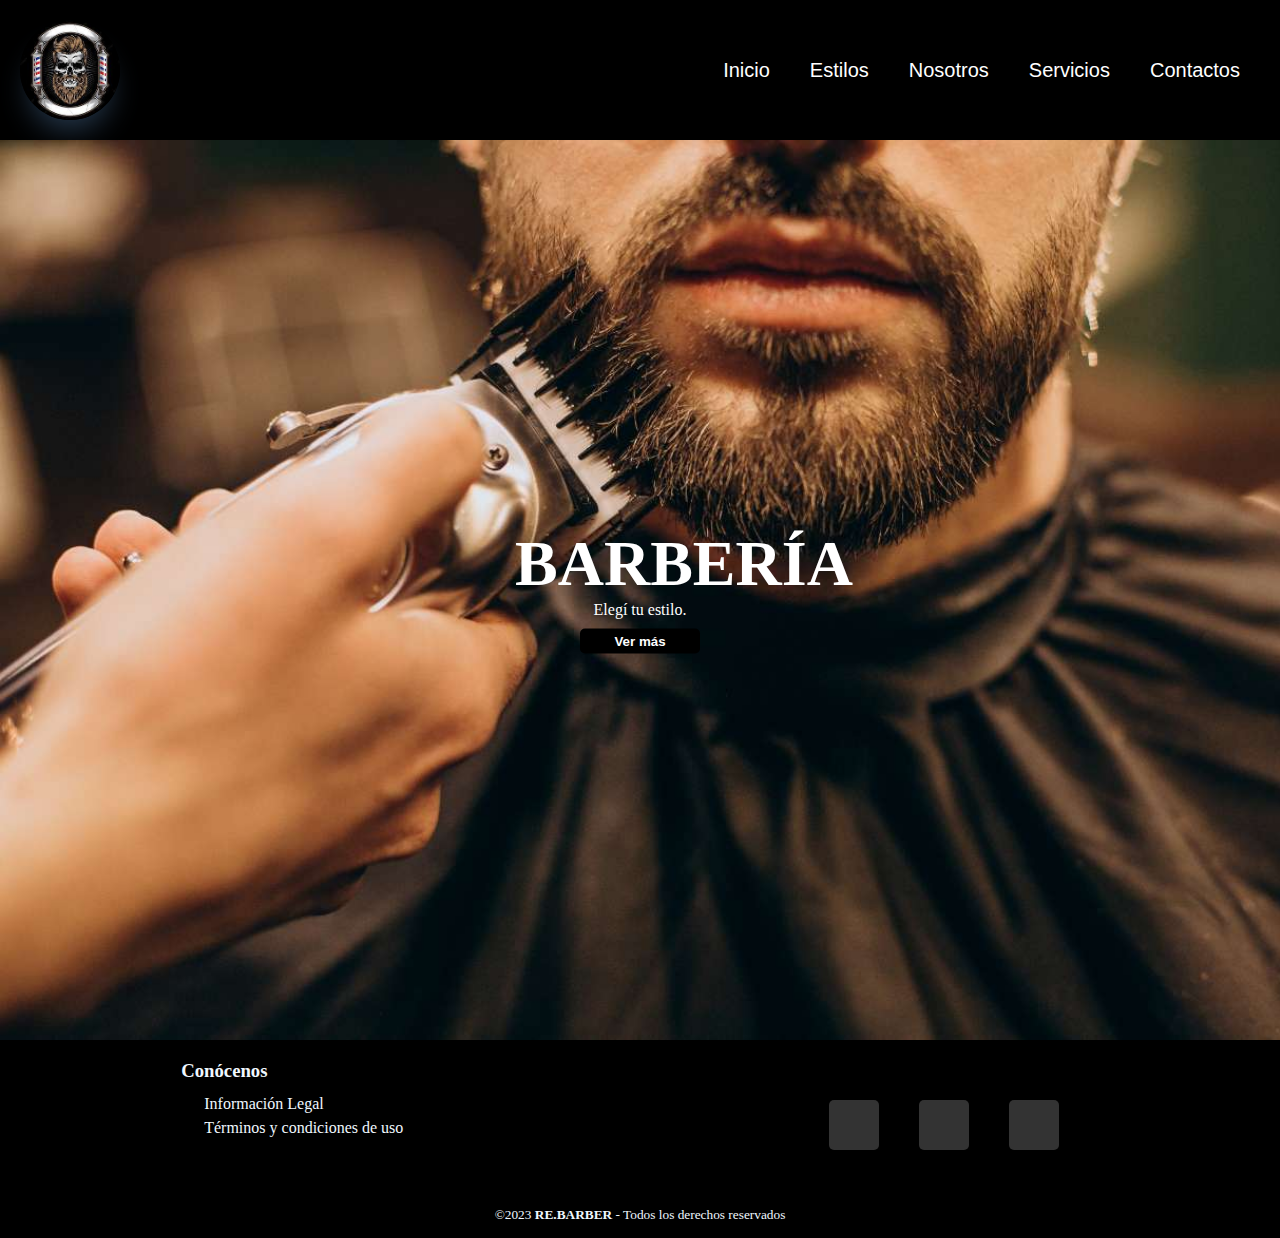
<file: index.html>
<!DOCTYPE html>
<html lang="en">
<head>
    <meta charset="UTF-8">
    <meta http-equiv="X-UA-Compatible" content="IE=edge">
    <meta name="viewport" content="width=device-width, initial-scale=1.0">
    <meta name="description" content="Barberia Style">
    <meta name="keywords" content="cortes, barberia, diseño">
    <title>RE.BARBER</title>
    <link rel="shortcut icon" href="./assets/img/favicon.svg" type="image/x-icon">
    <link rel="stylesheet" href="https://cdnjs.cloudflare.com/ajax/libs/font-awesome/6.2.1/css/all.min.css" integrity="sha512-MV7K8+y+gLIBoVD59lQIYicR65iaqukzvf/nwasF0nqhPay5w/9lJmVM2hMDcnK1OnMGCdVK+iQrJ7lzPJQd1w==" crossorigin="anonymous" referrerpolicy="no-referrer" />
    <link href="https://cdn.jsdelivr.net/npm/bootstrap@5.3.0-alpha1/dist/css/bootstrap.min.css" rel="stylesheet" integrity="sha384-GLhlTQ8iRABdZLl6O3oVMWSktQOp6b7In1Zl3/Jr59b6EGGoI1aFkw7cmDA6j6gD" crossorigin="anonymous">
    <link rel="stylesheet" href="./assets/css/style.css">
</head>
<body>
    <nav class="navegador">
        <img src="/assets/img/logo.jpg" alt="">
        <i class="fa-solid fa-bars"></i>
        
        <ul>    
            <li><a href="./index.html">Inicio</a></li>
            <li><a href="./pages/estilos.html">Estilos</a></li>  
            <li><a href="./pages/nosotros.html">Nosotros</a></li>
            <li><a href="./pages/servicios.html">Servicios</a></li>
            <li><a href="./pages/contactos.html">Contactos</a></li>
        </ul>

    </nav>
    <header class="headerIndex">
        
        <div>
            <h1>BARBERÍA</h1> 
            <p>Elegí tu estilo.</p>
            <button> <a href="./pages/estilos.html">Ver más</a> </button>

        </div>

       
        
    </header>

    <footer >
        <div class="piePagina">
            <div>
                <h3>Conócenos</h3>
                <ul>
                    <li>Información Legal</li>
                    <li>Términos y condiciones de uso</li>
                </ul>
            </div>
            <div class="redesContainer">
                <ul>
                    <li class="facebook"> <a href="https://es-la.facebook.com/" target="_blank"><i class="fab fa-facebook-f" style="color: white;"></i></a> </li>
                    <li class="instagram"> <a href="https://www.instagram.com/" target="_blank"><i class="fab fa-instagram" style="color: white;"></i></a> </li>
                    <li class="twitter"> <a href="https://twitter.com/"  target="_blank"><i class="fab fa-twitter " style="color: white;"></i></a> </li>
                </ul>
            </div>
        </div>
        <div class=derechoReservado>
            <small>&copy;2023 <b>RE.BARBER</b> - Todos los derechos reservados</small>
        </div>
    </footer>
</body>
</html>
</file>
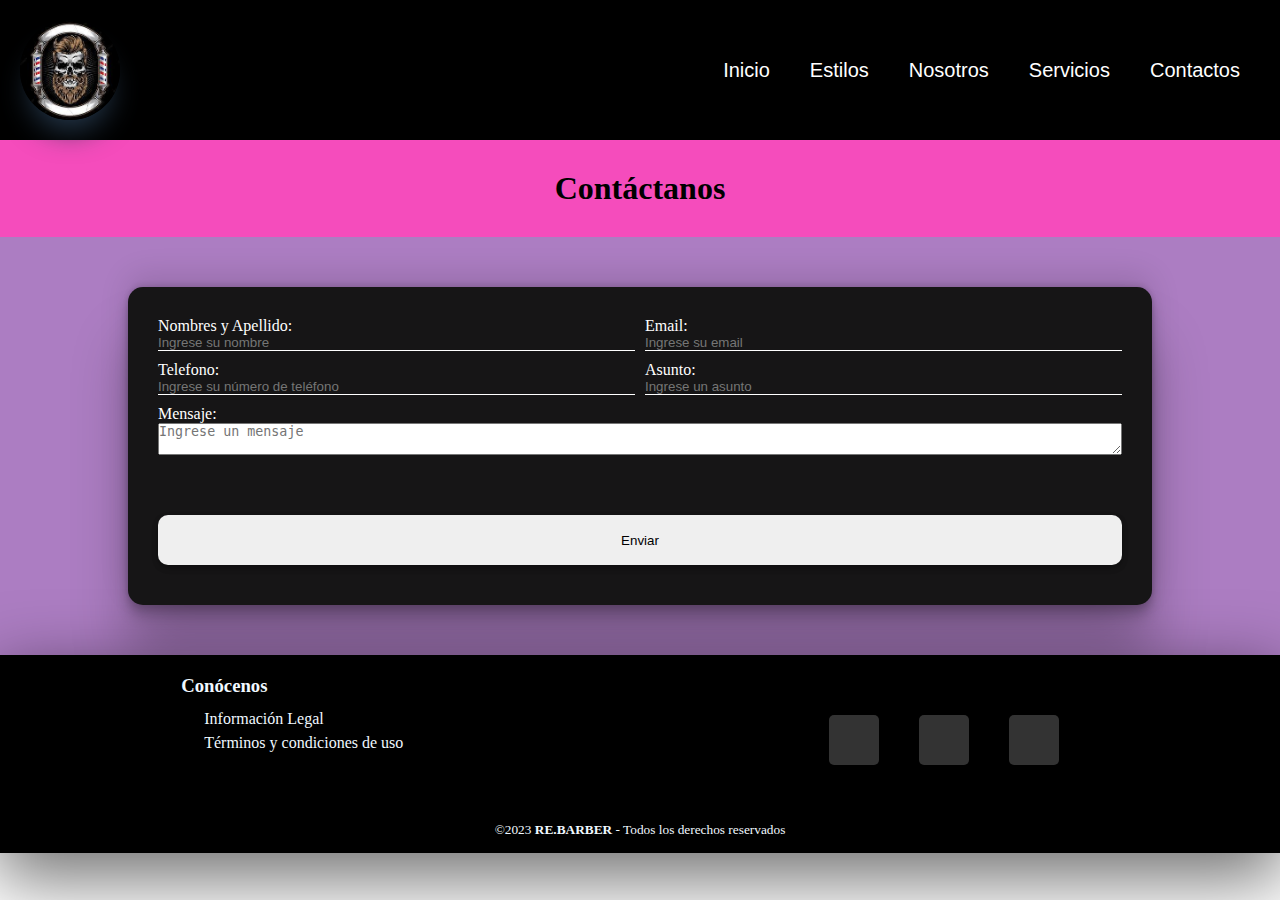
<file: pages/contactos.html>
<!DOCTYPE html>
<html lang="en">
<head>
    <meta charset="UTF-8">
    <meta http-equiv="X-UA-Compatible" content="IE=edge">
    <meta name="viewport" content="width=device-width, initial-scale=1.0">
    <title>RE.BARBER</title>
    <link rel="stylesheet" href="https://cdnjs.cloudflare.com/ajax/libs/font-awesome/6.2.1/css/all.min.css" integrity="sha512-MV7K8+y+gLIBoVD59lQIYicR65iaqukzvf/nwasF0nqhPay5w/9lJmVM2hMDcnK1OnMGCdVK+iQrJ7lzPJQd1w==" crossorigin="anonymous" referrerpolicy="no-referrer" />
    <link rel="stylesheet" href="../assets/css/style.css">
    <link href="https://cdn.jsdelivr.net/npm/bootstrap@5.3.0-alpha1/dist/css/bootstrap.min.css" rel="stylesheet" integrity="sha384-GLhlTQ8iRABdZLl6O3oVMWSktQOp6b7In1Zl3/Jr59b6EGGoI1aFkw7cmDA6j6gD" crossorigin="anonymous">
</head>
<body>
    <nav class="navegador">
        <img src="../assets/img/logo.jpg" alt="logo">
        <i class="fa-solid fa-bars"></i>
        
        <ul>    
            <li><a href="../index.html">Inicio</a></li>
            <li><a href="./estilos.html">Estilos</a></li>
            <li><a href="./nosotros.html">Nosotros</a></li>
            <li><a href="./servicios.html">Servicios</a></li>
            <li><a href="./contactos.html">Contactos</a></li>
        </ul>

    </nav>
    <header class="titulo">
        <h1>Contáctanos</h1>
    </header>
    <main>
        <form  action="https://formsubmit.co/escobarc697@gmail.com" method="POST">
             
            <div class="contacto">   

                <label>
                    Nombres y Apellido:
                    <input type="text" name="nombre" placeholder="Ingrese su nombre"  required>
                </label>
                

                <label>
                    Email:
                    <input type="email" name="mail" placeholder="Ingrese su email" required>
                </label>

                <label> 
                    Telefono:
                    <input type="tel" name="tel" placeholder="Ingrese su número de teléfono" required>
                </label>

                <label>
                    Asunto:
                    <input type="text" name="asunto" placeholder="Ingrese un asunto" required>
                </label>
                

                <label>
                    Mensaje:
                    <textarea name="mensaje" placeholder="Ingrese un mensaje" ></textarea>    
                </label>
                
                
    
                <input class="bton" type="submit" value="Enviar">

            </div>
        </form>

    </main>
    <aside>


    </aside>
    <footer >
        
        <div class="piePagina">
            <div>
                <h3>Conócenos</h3>
                <ul>
                    <li>Información Legal</li>
                    <li>Términos y condiciones de uso</li>
                </ul>
            
            </div>
            <div class="redesContainer">
                <ul>
                    <li class="facebook"> <a href="https://es-la.facebook.com/" target="_blank"><i class="fab fa-facebook-f" style="color: white;"></i></a> </li>
                    <li class="instagram"> <a href="https://www.instagram.com/" target="_blank"><i class="fab fa-instagram" style="color: white;"></i></a> </li>
                    <li class="twitter"> <a href="https://twitter.com/"  target="_blank"><i class="fab fa-twitter " style="color: white;"></i></a> </li>
                </ul>
            </div>
        </div>
        <div class=derechoReservado>
            <small>&copy;2023 <b>RE.BARBER</b> - Todos los derechos reservados</small>
        </div>
    </footer> 
</body>
</html>
</file>
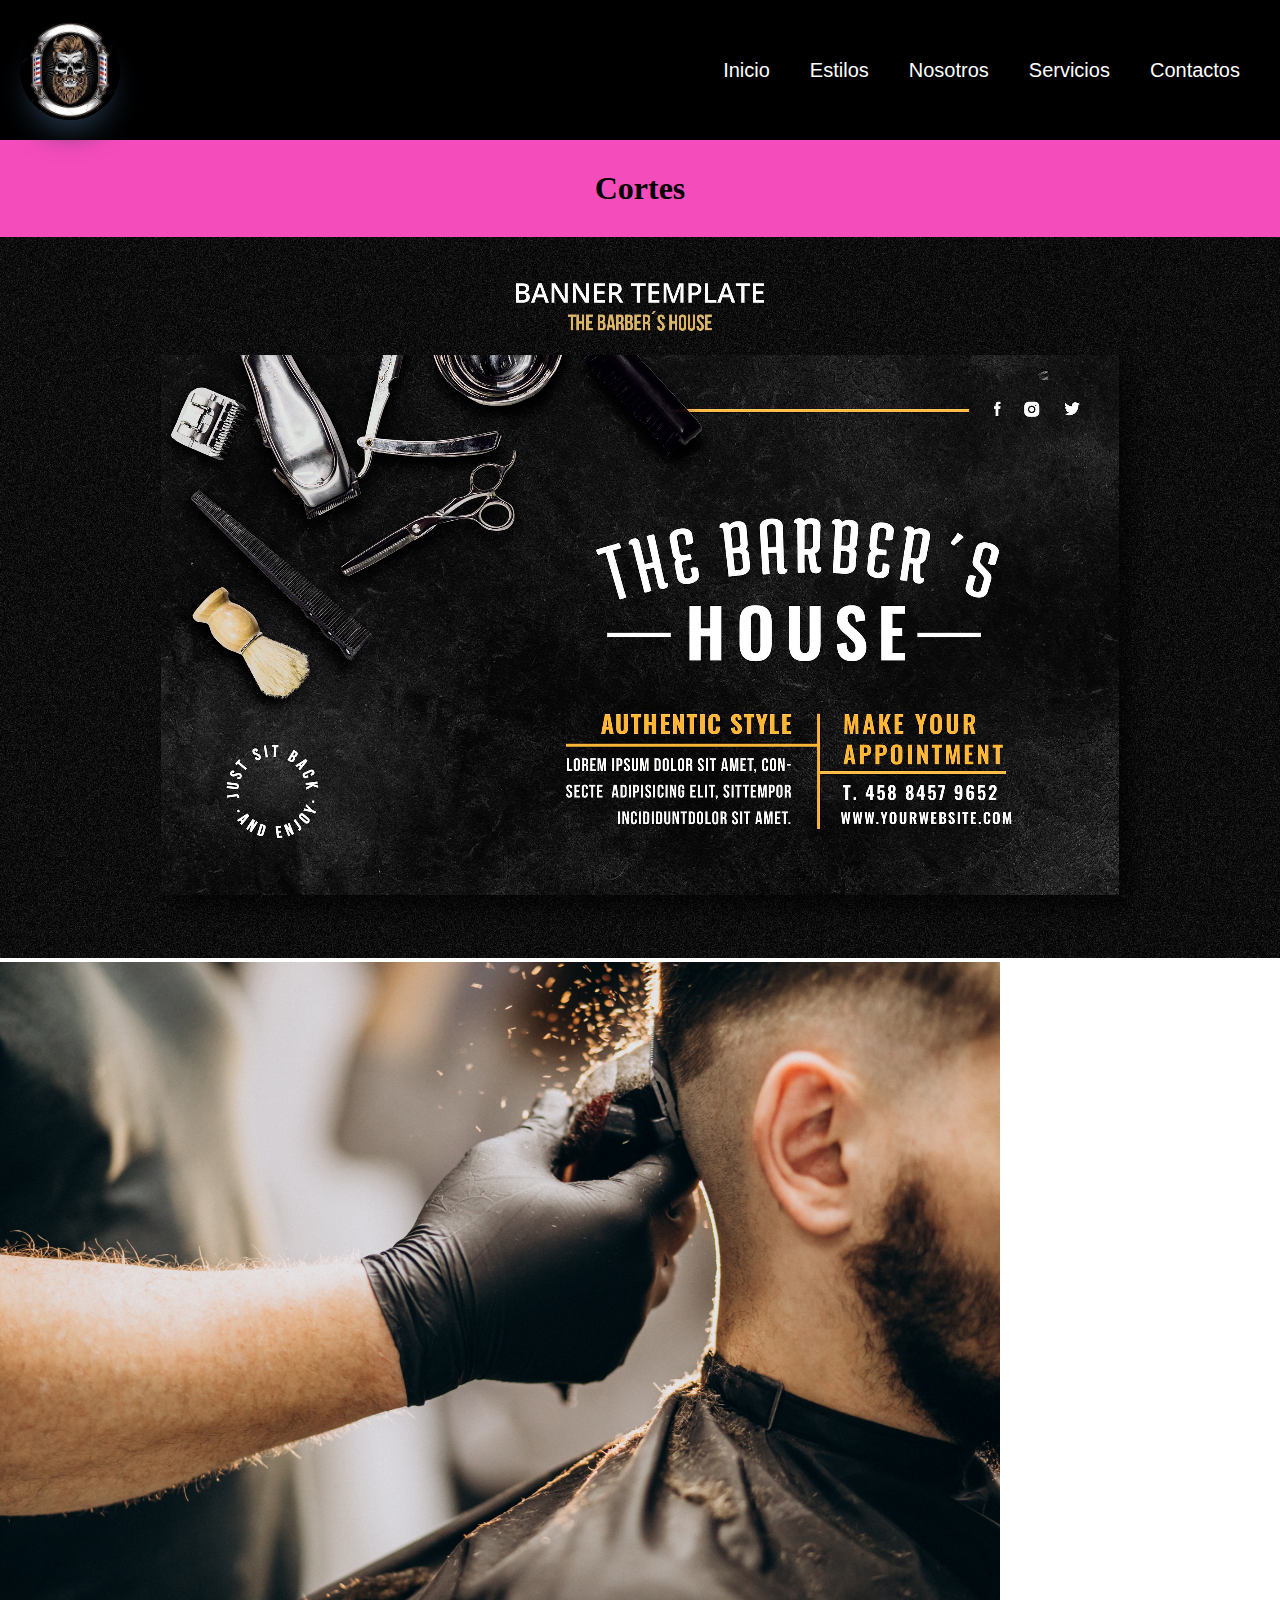
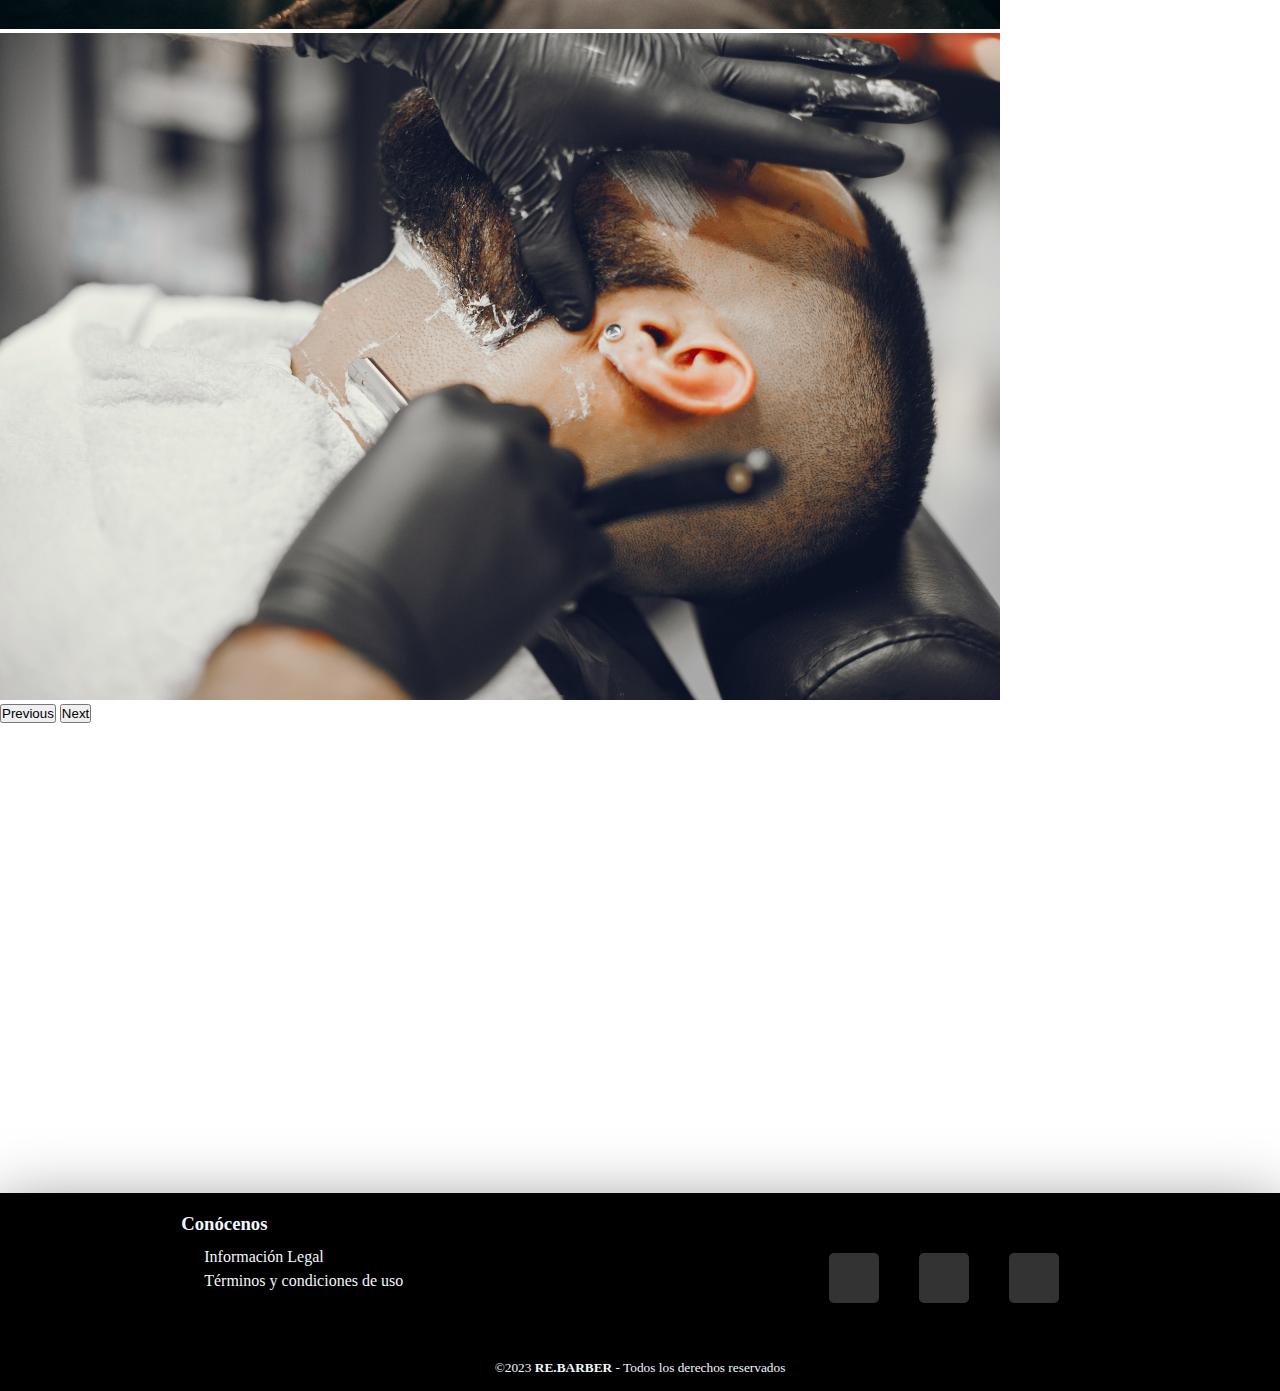
<file: pages/estilos.html>
<!DOCTYPE html>
<html lang="en">
<head>
    <meta charset="UTF-8">
    <meta http-equiv="X-UA-Compatible" content="IE=edge">
    <meta name="viewport" content="width=device-width, initial-scale=1.0">
    <meta name="description" content="Cortes a tu estilogi">
    <title>RE.BARBER</title>
    <link rel="stylesheet" href="https://cdnjs.cloudflare.com/ajax/libs/font-awesome/6.2.1/css/all.min.css" integrity="sha512-MV7K8+y+gLIBoVD59lQIYicR65iaqukzvf/nwasF0nqhPay5w/9lJmVM2hMDcnK1OnMGCdVK+iQrJ7lzPJQd1w==" crossorigin="anonymous" referrerpolicy="no-referrer" />
    <link href="https://unpkg.com/aos@2.3.1/dist/aos.css" rel="stylesheet">
    <link rel="stylesheet" href="../assets/css/style.css">
    <link href="https://cdn.jsdelivr.net/npm/bootstrap@5.3.0-alpha1/dist/css/bootstrap.min.css" rel="stylesheet" integrity="sha384-GLhlTQ8iRABdZLl6O3oVMWSktQOp6b7In1Zl3/Jr59b6EGGoI1aFkw7cmDA6j6gD" crossorigin="anonymous">
</head>
<body>
    <nav class="navegador">
        <img src="../assets/img/logo.jpg" alt="logo">
        <i class="fa-solid fa-bars"></i>
        <ul>    
            <li><a href="../index.html">Inicio</a></li>
            <li><a href="./estilos.html">Estilos</a></li>
            <li><a href="./nosotros.html">Nosotros</a></li>
            <li><a href="./servicios.html">Servicios</a></li>
            <li><a href="./contactos.html">Contactos</a></li>
        </ul>
    </nav>
    <header class="titulo">
        <h1>Cortes</h1>
    </header>
    <main>
        <div id="carouselExample" class="carousel slide">
            <div class="carousel-inner">
              <div class="carousel-item active">
                <img src="../assets/img/carrusel-1.jpg" class="d-block w-100" alt="carrusel-1">
              </div>
              <div class="carousel-item">
                <img src="../assets/img/carrusel-2.jpg" class="d-block w-100" alt="carrusel-2">
              </div>
              <div class="carousel-item">
                <img src="../assets/img/carrusel-3.jpg" class="d-block w-100" alt="carrusel-3">
              </div>
            </div>
            <button class="carousel-control-prev" type="button" data-bs-target="#carouselExample" data-bs-slide="prev">
              <span class="carousel-control-prev-icon" aria-hidden="true"></span>
              <span class="visually-hidden">Previous</span>
            </button>
            <button class="carousel-control-next" type="button" data-bs-target="#carouselExample" data-bs-slide="next">
              <span class="carousel-control-next-icon" aria-hidden="true"></span>
              <span class="visually-hidden">Next</span>
            </button>
        </div>
        <div class="product">
            <div data-aos="fade-right" data-aos-duration="1000">
                <div class="contenedor">
                    <h3>Americano</h3>
                    <img  src="../assets/img/americano.jpg" alt="Remeras">
                    <p>Lorem ipsum dolor sit amet consectetur adipisicing elit. Quidem, totam.</p>
                    <button class="bton">Ver más</a> </button>
                </div>
            </div>
            <div data-aos="fade-right" data-aos-duration="1000">
                <div class="contenedor">
                    <h3>Bajo</h3>
                    <img class="pant" src="../assets/img/bajo.jpg" alt="Pantalones">
                    <p>Lorem ipsum dolor sit amet consectetur adipisicing elit. Quia, quasi!</p>
                    <button class="bton">Ver más</a> </button>
                </div>
            </div>
            <div data-aos="fade-right" data-aos-duration="1000">
                <div class="contenedor">
                    <h3>Dibujo</h3>
                    <img class="camp"  src="../assets/img/dibujo.jpg" alt="Camperas">
                    <p>Lorem ipsum dolor sit amet consectetur adipisicing elit. </p>
                    <button class="bton">Ver más</button>
                </div>
            </div>
            <div data-aos="fade-right" data-aos-duration="1000">
                <div class="contenedor">
                    <h3>color</h3>
                    <img  src="../assets/img/color.jpg" alt="zapatillas">
                    <p>Lorem ipsum dolor sit amet consectetur adipisicing elit. Quia, quasi!</p>
                    <button class="bton">Ver más</button>
                </div>
            </div>
        </div>
    </main>
    <aside>


    </aside>
    <footer >
        <div class="piePagina">
            <div>
                <h3>Conócenos</h3>
                <ul>
                    <li>Información Legal</li>
                    <li>Términos y condiciones de uso</li>
                </ul>
            </div>
            <div class="redesContainer">
                <ul>
                    <li class="facebook"> <a href="https://es-la.facebook.com/" target="_blank"><i class="fab fa-facebook-f" style="color: white;"></i></a> </li>
                    <li class="instagram"> <a href="https://www.instagram.com/" target="_blank"><i class="fab fa-instagram" style="color: white;"></i></a> </li>
                    <li class="twitter"> <a href="https://twitter.com/"  target="_blank"><i class="fab fa-twitter " style="color: white;"></i></a> </li>
                </ul>

            </div>
        </div>
        <div class=derechoReservado>
            <small>&copy;2023 <b>RE.BARBER</b> - Todos los derechos reservados</small>
        </div>
    </footer>
    <script src="https://unpkg.com/aos@2.3.1/dist/aos.js"></script>
    <script>
        AOS.init();
      </script>
      <script src="https://cdn.jsdelivr.net/npm/bootstrap@5.3.0-alpha1/dist/js/bootstrap.bundle.min.js" integrity="sha384-w76AqPfDkMBDXo30jS1Sgez6pr3x5MlQ1ZAGC+nuZB+EYdgRZgiwxhTBTkF7CXvN" crossorigin="anonymous"></script>
</body>
</html>
</file>
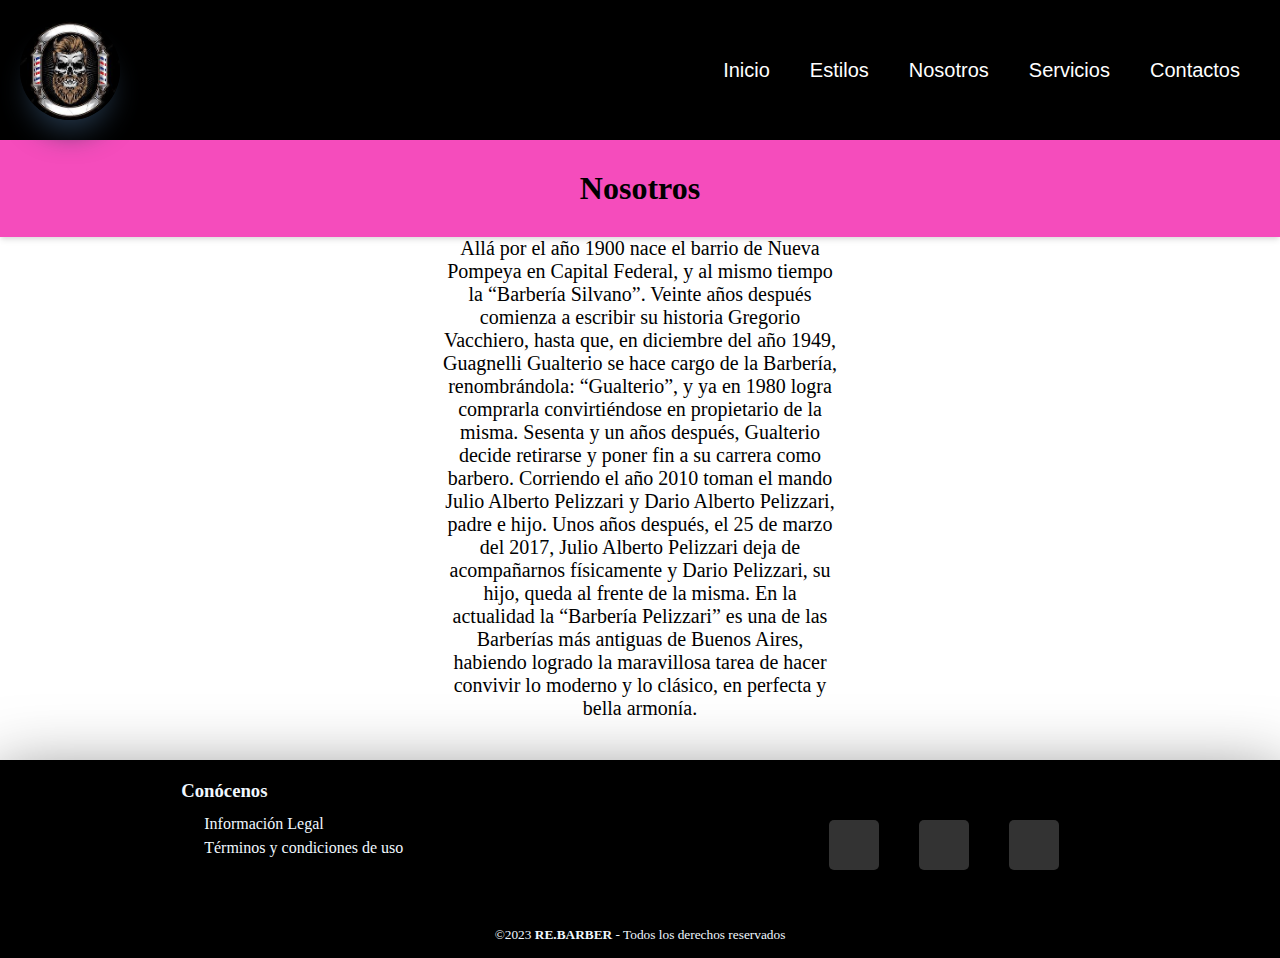
<file: pages/nosotros.html>
<!DOCTYPE html>
<html lang="en">
<head>
    <meta charset="UTF-8">
    <meta http-equiv="X-UA-Compatible" content="IE=edge">
    <meta name="viewport" content="width=device-width, initial-scale=1.0">
    <title>RE.BARBER</title>
    <link rel="stylesheet" href="https://cdnjs.cloudflare.com/ajax/libs/font-awesome/6.2.1/css/all.min.css" integrity="sha512-MV7K8+y+gLIBoVD59lQIYicR65iaqukzvf/nwasF0nqhPay5w/9lJmVM2hMDcnK1OnMGCdVK+iQrJ7lzPJQd1w==" crossorigin="anonymous" referrerpolicy="no-referrer" />
    <link rel="stylesheet" href="../assets/css/style.css">
    <link href="https://cdn.jsdelivr.net/npm/bootstrap@5.3.0-alpha1/dist/css/bootstrap.min.css" rel="stylesheet" integrity="sha384-GLhlTQ8iRABdZLl6O3oVMWSktQOp6b7In1Zl3/Jr59b6EGGoI1aFkw7cmDA6j6gD" crossorigin="anonymous">
</head>
<body>
    <nav class="navegador">
        <img src="../assets/img/logo.jpg" alt="logo">
        <i class="fa-solid fa-bars"></i>
        <ul>    
            <li><a href="../index.html">Inicio</a></li>
            <li><a href="./estilos.html">Estilos</a></li>
            <li><a href="./nosotros.html">Nosotros</a></li>
            <li><a href="./servicios.html">Servicios</a></li>
            <li><a href="./contactos.html">Contactos</a></li>
        </ul>
    </nav>
    <header>
        <h1 class="titulo">Nosotros</h1>
    </header>
    <main class="nosotros">
        <p class="parrafo">Allá por el año 1900 nace el barrio de Nueva Pompeya en Capital Federal, y al mismo tiempo la “Barbería Silvano”. Veinte años después comienza a escribir su historia Gregorio Vacchiero, hasta que, en diciembre del año 1949, Guagnelli Gualterio se hace cargo de la Barbería, renombrándola: “Gualterio”, y ya en 1980 logra comprarla convirtiéndose en propietario de la misma. Sesenta y un años después, Gualterio decide retirarse y poner fin a su carrera como barbero. Corriendo el año 2010 toman el mando Julio Alberto Pelizzari y Dario Alberto Pelizzari, padre e hijo. Unos años después, el 25 de marzo del 2017, Julio Alberto Pelizzari deja de acompañarnos físicamente y Dario Pelizzari, su hijo, queda al frente de la misma. En la actualidad la “Barbería Pelizzari” es una de las Barberías más antiguas de Buenos Aires, habiendo logrado la maravillosa tarea de hacer convivir lo moderno y lo clásico, en perfecta y bella armonía.
        </p>
    </main>
    <footer >
        <div class="piePagina">
            <div>
                <h3>Conócenos</h3>
                <ul>
                    <li>Información Legal</li>
                    <li>Términos y condiciones de uso</li>
                </ul>
            </div>
            <div class="redesContainer">
                <ul>
                    <li class="facebook"> <a href="https://es-la.facebook.com/" target="_blank"><i class="fab fa-facebook-f" style="color: white;"></i></a> </li>
                    <li class="instagram"> <a href="https://www.instagram.com/" target="_blank"><i class="fab fa-instagram" style="color: white;"></i></a> </li>
                    <li class="twitter"> <a href="https://twitter.com/"  target="_blank"><i class="fab fa-twitter " style="color: white;"></i></a> </li>
                </ul>
            </div>
        </div>
        <div class=derechoReservado>
            <small>&copy;2023 <b>RE.BARBER</b> - Todos los derechos reservados</small>
        </div>
    </footer> 
</body>
</html>
</file>
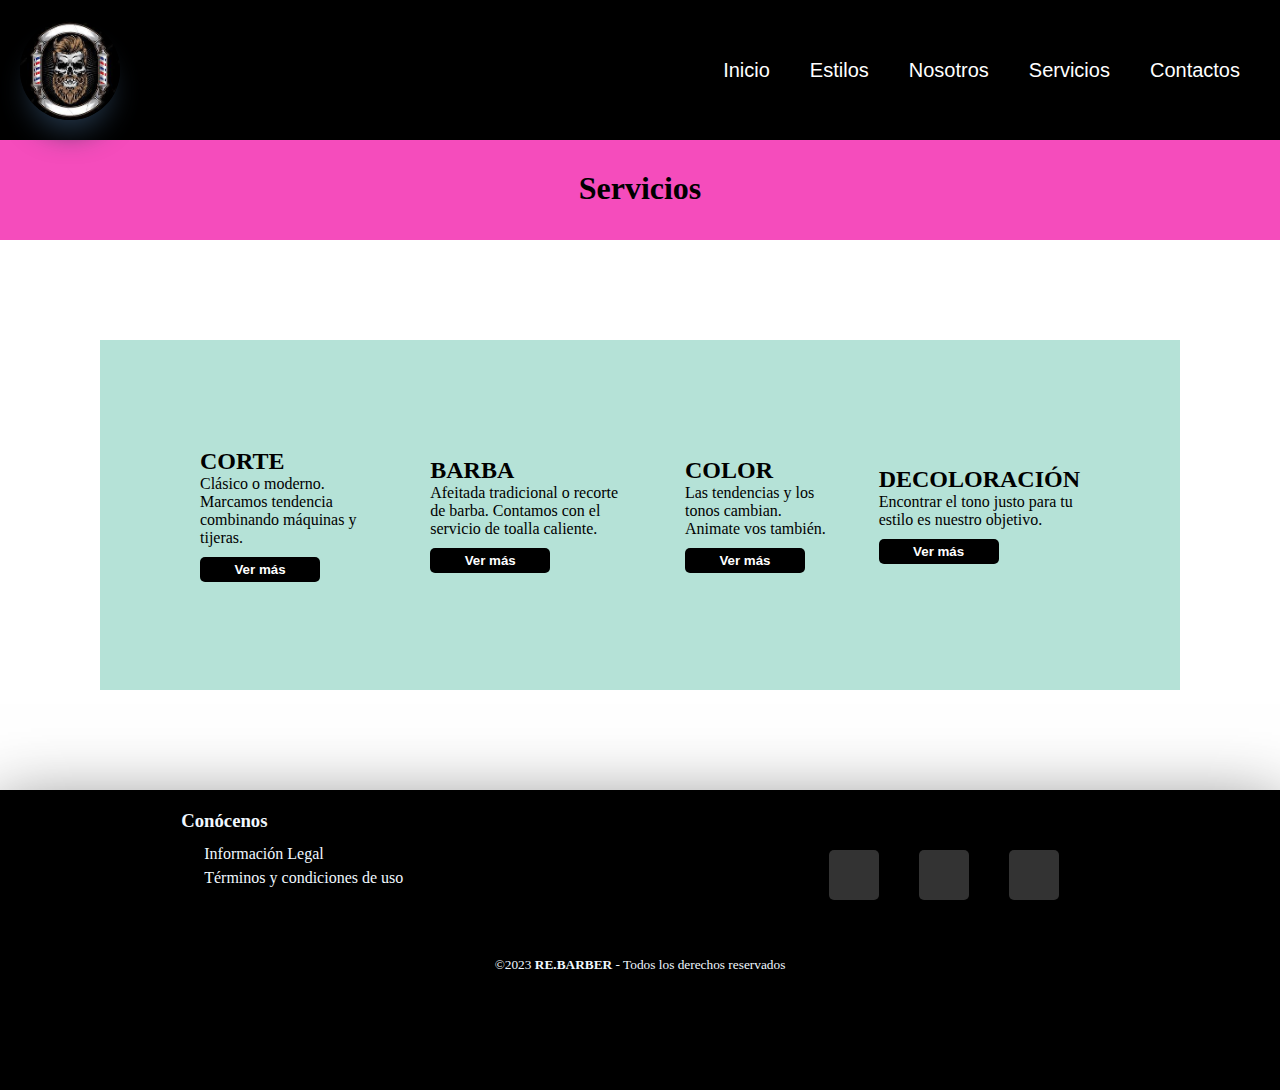
<file: pages/servicios.html>
<!DOCTYPE html>
<html lang="en">
<head>
    <meta charset="UTF-8">
    <meta http-equiv="X-UA-Compatible" content="IE=edge">
    <meta name="viewport" content="width=device-width, initial-scale=1.0">
    <title>RE.BARBER</title>
    <link rel="stylesheet" href="https://cdnjs.cloudflare.com/ajax/libs/font-awesome/6.2.1/css/all.min.css" integrity="sha512-MV7K8+y+gLIBoVD59lQIYicR65iaqukzvf/nwasF0nqhPay5w/9lJmVM2hMDcnK1OnMGCdVK+iQrJ7lzPJQd1w==" crossorigin="anonymous" referrerpolicy="no-referrer" />
    <link rel="stylesheet" href="../assets/css/style.css">
    <link href="https://cdn.jsdelivr.net/npm/bootstrap@5.3.0-alpha1/dist/css/bootstrap.min.css" rel="stylesheet" integrity="sha384-GLhlTQ8iRABdZLl6O3oVMWSktQOp6b7In1Zl3/Jr59b6EGGoI1aFkw7cmDA6j6gD" crossorigin="anonymous">
</head>
<body class="servicios">
    <nav class="navegador">
        <img src="../assets/img/logo.jpg" alt="logo">
        <i class="fa-solid fa-bars"></i>
        <ul>    
            <li><a href="../index.html">Inicio</a></li>
            <li><a href="./estilos.html">Estilos</a></li>   
            <li><a href="./nosotros.html">Nosotros</a></li>
            <li><a href="./servicios.html">Servicios</a></li>
            <li><a href="./contactos.html">Contactos</a></li>
        </ul>
    </nav>

    <header class="tituloSer">
        <h1>Servicios</h1>
    </header>

    <main class="mainSer">
        <div class="ser1">
            <h2>CORTE</h2>
            <p>Clásico o moderno. Marcamos tendencia combinando máquinas y tijeras.</p>
            <button>Ver más </button>
        </div>
        <div class="ser2">
            <h2>BARBA</h2>
            <p>Afeitada tradicional o recorte de barba. Contamos con el servicio de toalla caliente.</p>
            <button>Ver más </button>
        </div>
        <div class="ser3">
            <h2>COLOR</h2>
            <p>Las tendencias y los tonos cambian.
                Animate vos también.</p>
            <button>Ver más </button>
        </div>
        <div class="ser4">
            <h2>DECOLORACIÓN</h2>
            <p>Encontrar el tono justo para tu estilo es nuestro objetivo.</p>
            <button>Ver más </button>
        </div>
    </main>

    

    <footer class="footerSer">
        <div class="piePagina">
            <div>
                <h3>Conócenos</h3>
                <ul>
                    <li>Información Legal</li>
                    <li>Términos y condiciones de uso</li>
                </ul>
            </div>
            <div class="redesContainer">
                <ul>
                    <li class="facebook"> <a href="https://es-la.facebook.com/" target="_blank"><i class="fab fa-facebook-f" style="color: white;"></i></a> </li>
                    <li class="instagram"> <a href="https://www.instagram.com/" target="_blank"><i class="fab fa-instagram" style="color: white;"></i></a> </li>
                    <li class="twitter"> <a href="https://twitter.com/"  target="_blank"><i class="fab fa-twitter " style="color: white;"></i></a> </li>
                </ul>
            </div>
        </div>
        <div class=derechoReservado>
            <small>&copy;2023 <b>RE.BARBER</b> - Todos los derechos reservados</small>
        </div>
    </footer> 
</body>
</html>
</file>
<file: assets/css/style.css>
* {
  margin: 0px;
  padding: 0px;
  box-sizing: border-box;
}

body {
  overflow-x: hidden;
}

.navegador {
  background-color: black;
  padding: 20px;
  display: flex;
  flex-direction: row;
  justify-content: space-between;
  align-items: center;
  font-family: Arial, Helvetica, sans-serif;
}
.navegador .fa-bars {
  display: none;
  color: #fafafa;
}
.navegador > img {
  width: 100px;
  -webkit-animation-name: logo;
          animation-name: logo;
  -webkit-animation-duration: 8s;
          animation-duration: 8s;
  position: relative;
  border-radius: 50%;
  box-shadow: rgb(38, 57, 77) 0px 20px 30px -10px;
}
.navegador > ul {
  list-style-type: none;
  display: flex;
  z-index: 1;
}
.navegador > ul > li {
  position: relative;
}
.navegador > ul > li > a {
  text-decoration: none;
  color: white;
  padding: 10px 20px;
  display: block;
  font-size: 20px;
}
.navegador > ul > li > a:hover {
  background-color: #fafafa;
  border-radius: 10px;
  box-shadow: rgba(240, 46, 170, 0.4) -5px 5px, rgba(240, 46, 170, 0.3) -10px 10px, rgba(240, 46, 170, 0.2) -15px 15px, rgba(240, 46, 170, 0.1) -20px 20px, rgba(240, 46, 170, 0.05) -25px 25px;
  color: black;
}

@media (max-width: 806px) {
  .navegador {
    flex-direction: row-reverse;
  }
  .navegador .fa-bars {
    display: block;
    font-size: 24px;
  }
  .navegador > ul {
    position: fixed;
    background-color: black;
    width: 200px;
    flex-direction: column;
    height: 100vh;
    top: 0;
    justify-content: start;
    padding-top: 80px;
    align-items: center;
    transition: 0.2s;
    left: -300px;
  }
  .navegador .fa-bars:hover + ul {
    left: 0;
  }
  .navegador ul:hover {
    left: 0;
  }
  .navegador > ul > li:hover ul {
    left: 120px;
    top: 0;
    height: 100vh;
  }
  .logo {
    width: 100px;
  }
  .encabezado {
    background-image: url(/assets/img/fondo.jpg);
    background-repeat: no-repeat;
    background-size: cover;
    background-position: center;
    height: 300px;
    display: flex;
    justify-content: end;
    align-items: center;
    padding-right: 100px;
  }
}
.headerIndex {
  position: relative;
  background-image: url(../img/fondo.jpg);
  background-repeat: no-repeat;
  background-size: cover;
  height: 100vh;
  width: 100vw;
}
.headerIndex > div {
  position: absolute;
  transform: translate(-50%, -50%);
  top: 50%;
  left: 50%;
  width: 250px;
  color: white;
  text-align: center;
}
.headerIndex > div > h1 {
  font-size: 4rem;
}
.headerIndex > div > button {
  margin-top: 10px;
  padding: 5px 25px;
  background-color: black;
  border-radius: 5px;
  font-weight: bold;
  border: none;
  width: 120px;
}
.headerIndex > div > button:hover {
  background-color: white;
  scale: 110%;
}
.headerIndex > div > button:hover a {
  color: black;
}
.headerIndex > div > button > a {
  text-decoration: none;
  color: white;
}

@media (max-width: 806px) {
  .headerIndex {
    position: relative;
    background-color: black;
    overflow: hidden;
    height: 300px;
  }
  .headerIndex > img {
    height: 100%;
  }
  .headerIndex > div {
    position: absolute;
    transform: translate(-50%, -50%);
    top: 50%;
    left: 50%;
    width: 230px;
    color: rgb(253, 250, 250);
    text-align: center;
  }
  .headerIndex > div h1 {
    font-size: 20px;
  }
  .headerIndex > div p {
    font-size: 15px;
    display: none;
  }
  .headerIndex > div > button {
    margin-top: 5px;
    padding: 5px 0px;
    background-color: rgb(46, 46, 46);
    border-radius: 5px;
    color: white;
    font-weight: bold;
    border: none;
    width: 90px;
    font-size: 12px;
  }
}
footer {
  background-color: black;
  color: aliceblue;
  padding-top: 20px;
  box-shadow: rgba(0, 0, 0, 0.56) 0px 22px 70px 4px;
}
footer > .piePagina {
  display: flex;
  justify-content: space-around;
}
footer > .piePagina ul {
  list-style-type: none;
  padding: 10px 20px;
}
footer > .piePagina ul li {
  padding: 3px;
}
footer > .piePagina .redesContainer ul {
  display: flex;
  align-items: center;
  justify-content: center;
}
footer > .piePagina .redesContainer ul li {
  display: inline-block;
  width: 50px;
  height: 50px;
  margin: 30px 20px;
  text-align: center;
  font-size: 20px;
  border-radius: 5px;
  background-color: #333;
  color: white;
  line-height: 50px;
  box-shadow: 0 3px 5px 0px rgba(0, 0, 0, 0.2);
  transition: 0.2s;
}
footer > .piePagina .redesContainer ul li:hover {
  transform: translateY(-3px) scale(1.05);
}
footer > .piePagina .redesContainer ul .facebook:hover {
  background: var(--facebook);
}
footer > .piePagina .redesContainer ul .instagram:hover {
  background: var(--instagram);
}
footer > .piePagina .redesContainer ul .twitter:hover {
  background: var(--twitter);
}
footer > .piePagina .redesContainer ul .linkedin:hover {
  background: var(--linkedin);
}
footer > .piePagina .redesContainer ul .whatsapp {
  display: none;
}
footer .derechoReservado {
  padding: 15px 10px;
  text-align: center;
}

@media (max-width: 806px) {
  footer {
    background-color: black;
    color: aliceblue;
    padding-top: 20px;
    box-shadow: rgba(0, 0, 0, 0.56) 0px 22px 70px 4px;
  }
  footer > .piePagina {
    display: flex;
    justify-content: center;
    flex-direction: column;
    align-items: center;
    text-align: center;
  }
  footer > .piePagina ul {
    list-style-type: none;
    padding: 10px 0px;
  }
  footer > .piePagina ul li {
    padding: 3px;
  }
  footer > .piePagina .redesContainer ul {
    display: flex;
    align-items: center;
    justify-content: center;
  }
  footer > .piePagina .redesContainer ul li {
    display: inline-block;
    width: 50px;
    height: 50px;
    margin: 10px;
    text-align: center;
    font-size: 20px;
    border-radius: 5px;
    background-color: rgb(68, 65, 65);
    color: white;
    line-height: 50px;
    box-shadow: 0 3px 5px 0px rgba(0, 0, 0, 0.2);
  }
  footer > .piePagina .redesContainer ul .facebook:hover {
    background: var(--facebook);
  }
  footer > .piePagina .redesContainer ul .instagram:hover {
    background: var(--instagram);
  }
  footer > .piePagina .redesContainer ul .twitter:hover {
    background: var(--twitter);
  }
  footer .derechoReservado {
    padding: 15px 10px;
    text-align: center;
  }
}
a {
  text-decoration: none;
}

.product {
  display: flex;
  flex-wrap: wrap;
  justify-content: space-around;
}
.product > div .contenedor {
  display: flex;
  flex-direction: column;
  justify-content: center;
  align-items: center;
  padding: 5px;
  width: 250px;
  height: 450px;
  margin: 10px;
  border: solid 1px black;
  border-radius: 5px;
  overflow: hidden;
  box-shadow: 5px 5px 10px;
}
.product > div .contenedor > h3 {
  text-align: center;
  padding: 10px;
}
.product > div .contenedor > img {
  width: 100%;
  height: 50%;
  -o-object-fit: cover;
     object-fit: cover;
}
.product > div .contenedor > img > .camp {
  border: solid 5px black;
}
.product > div .contenedor > .camp {
  -o-object-fit: none;
     object-fit: none;
  height: 240px;
}
.product > div .contenedor > .pant {
  width: 150px;
}
.product > div .contenedor > p {
  text-align: center;
  padding: 10px;
}
.product > div .contenedor > .bton {
  margin-top: 2px;
  padding: 5px 20px;
  background-color: rgb(97, 97, 110);
  border-radius: 5px;
  color: white;
  font-weight: bold;
  border: none;
}

.titulo {
  padding: 30px;
  text-align: center;
  background-color: rgb(245, 76, 188);
  box-shadow: rgba(0, 0, 0, 0.1) 0px 4px 6px -1px, rgba(0, 0, 0, 0.06) 0px 2px 4px -1px;
}

.nosotros {
  display: flex;
  justify-content: center;
  padding-bottom: 40px;
}

.parrafo {
  text-align: center;
  font-size: 20px;
  width: 400px;
  display: block;
}

.servicios {
  display: grid;
  grid-template-columns: repeat(4, 1fr);
  grid-template-rows: 140px 100px 550px 300px;
}
.servicios .navegador {
  grid-column: 1/5;
  grid-row: 1/2;
}
.servicios .tituloSer {
  grid-column: 1/5;
  grid-row: 2/3;
  padding: 30px;
  text-align: center;
  background-color: rgb(245, 76, 188);
}
.servicios .mainSer {
  background-color: rgb(181, 226, 215);
  grid-column: 1/5;
  grid-row: 3/4;
  margin: 100px;
  padding: 100px;
  gap: 50px;
  display: flex;
  justify-content: center;
  align-items: center;
}
.servicios .mainSer > div > button {
  margin-top: 10px;
  padding: 5px 25px;
  background-color: black;
  border-radius: 5px;
  font-weight: bold;
  border: none;
  width: 120px;
  color: white;
}

.footerSer {
  grid-column: 1/5;
  grid-row: 4/5;
}
.footerSer .redesContainer ul {
  display: flex;
  align-items: center;
  justify-content: center;
}
.footerSer .redesContainer ul li {
  display: inline-block;
  width: 50px;
  height: 50px;
  margin: 30px 20px;
  text-align: center;
  font-size: 20px;
  border-radius: 5px;
  background-color: #333;
  color: white;
  line-height: 50px;
  box-shadow: 0 3px 5px 0px rgba(0, 0, 0, 0.2);
  transition: 0.2s;
}
.footerSer .redesContainer ul li:hover {
  transform: translateY(-3px) scale(1.05);
}
.footerSer .redesContainer ul .facebook:hover {
  background: var(--facebook);
}
.footerSer .redesContainer ul .instagram:hover {
  background: var(--instagram);
}
.footerSer .redesContainer ul .twitter:hover {
  background: var(--twitter);
}
.footerSer .redesContainer ul .linkedin:hover {
  background: var(--linkedin);
}

.map {
  display: block;
  padding: 50px;
}

@media (max-width: 806px) {
  .servicios {
    display: grid;
    grid-template-columns: repeat(4, 1fr);
    grid-template-rows: 140px 100px 550px 500px;
  }
  .mainUbi {
    grid-column: 1/5;
    grid-row: 3/4;
    overflow: hidden;
  }
  .mainUbi .map {
    width: 300px;
  }
  .asideUbi {
    grid-column: 4/5;
    grid-row: 3/4;
    align-self: center;
    padding: 20px;
  }
  .asideUbi p {
    display: none;
  }
}
form {
  display: flex;
  justify-content: center;
  background-color: rgb(172, 125, 194);
  padding-bottom: 50px;
  padding-top: 50px;
}
form .contacto {
  background-color: rgb(22, 21, 22);
  color: white;
  padding: 30px;
  box-shadow: rgba(0, 0, 0, 0.25) 0px 54px 55px, rgba(0, 0, 0, 0.12) 0px -12px 30px, rgba(0, 0, 0, 0.12) 0px 4px 6px, rgba(0, 0, 0, 0.17) 0px 12px 13px, rgba(0, 0, 0, 0.09) 0px -3px 5px;
  border-radius: 15px;
  gap: 10px;
  width: 80%;
  display: grid;
  grid-template-columns: 1fr 1fr;
  grid-template-rows: 1fr 1fr 100px 60px;
  grid-template-areas: "zona1    zona2 " "zona3    zona4" "zona5    zona5" "zona6    zona6";
}
form .contacto label:nth-child(1) {
  grid-area: zona1;
}
form .contacto label:nth-child(2) {
  grid-area: zona2;
}
form .contacto label:nth-child(3) {
  grid-area: zona3;
}
form .contacto label:nth-child(4) {
  grid-area: zona4;
}
form .contacto label:nth-child(5) {
  grid-area: zona5;
}
form .contacto .bton {
  grid-area: zona6;
  height: 50px;
  border-radius: 10px;
  border: 0;
  box-shadow: rgba(0, 0, 0, 0.16) 0px 3px 6px, rgba(0, 0, 0, 0.23) 0px 3px 6px;
}
form .contacto .bton:hover {
  background-color: rgb(248, 217, 244);
  box-shadow: rgba(240, 46, 170, 0.4) -5px 5px, rgba(240, 46, 170, 0.3) -10px 10px, rgba(240, 46, 170, 0.2) -15px 15px, rgba(240, 46, 170, 0.1) -20px 20px, rgba(240, 46, 170, 0.05) -25px 25px;
}
form label {
  display: flex;
  flex-direction: column;
}
form label input {
  background-color: transparent;
  border: 0;
  border-bottom: 1px solid white;
}

@media (max-width: 806px) {
  form {
    display: flex;
    justify-content: center;
    background-color: rgb(189, 190, 192);
    padding-bottom: 50px;
  }
  form .contacto {
    background-color: rgb(83, 82, 82);
    color: white;
    padding: 20px;
    box-shadow: rgb(38, 57, 77) 0px 20px 30px -10px;
    border-radius: 15px;
    gap: 10px;
    width: 90%;
    display: grid;
    grid-template-columns: 1fr;
    grid-template-rows: 1fr 1fr 1fr 1fr 100px 60px;
    grid-template-areas: "nomApell" "email" "tel" "asunto" "mensaje" "button";
  }
  form .contacto label:nth-child(1) {
    grid-area: nomApell;
  }
  form .contacto label:nth-child(2) {
    grid-area: email;
  }
  form .contacto label:nth-child(3) {
    grid-area: tel;
  }
  form .contacto label:nth-child(4) {
    grid-area: asunto;
  }
  form .contacto label:nth-child(5) {
    grid-area: mensaje;
  }
  form .contacto input:nth-child(6) {
    grid-area: button;
    height: 40px;
  }
  form .contacto label {
    display: flex;
    flex-direction: column;
  }
  form .contacto label input {
    background-color: transparent;
    border: 0;
    border-bottom: 1px solid white;
    margin-top: 10px;
  }
}
:root {
  --facebook: #3b5999;
  --instagram: #e4405f;
  --twitter: #55acee;
  --linkedin: #007785;
}
</file>
